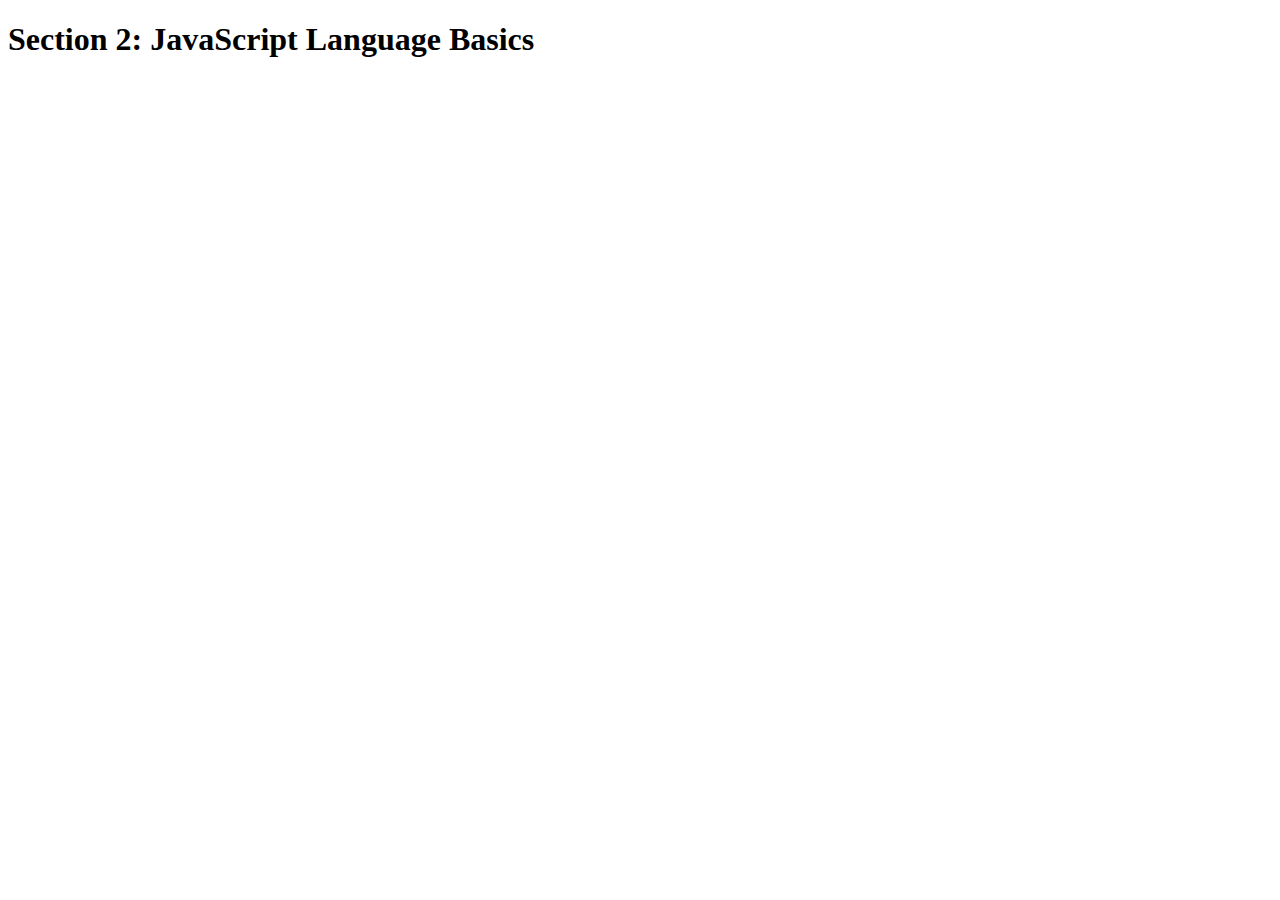
<file: 2-JS-Basics/index.html>
<!DOCTYPE html>
<html lang="en">
    <head>
        <meta charset="UTF-8">
        <title>Section 2: JavaScript Language Basics</title>
    </head>

    <body>
        <h1>Section 2: JavaScript Language Basics</h1>
    </body>
    
    <script src="main.js"></script>
   <!-- <script src="smal-game.js"></script>-->
    
</html>
</file>
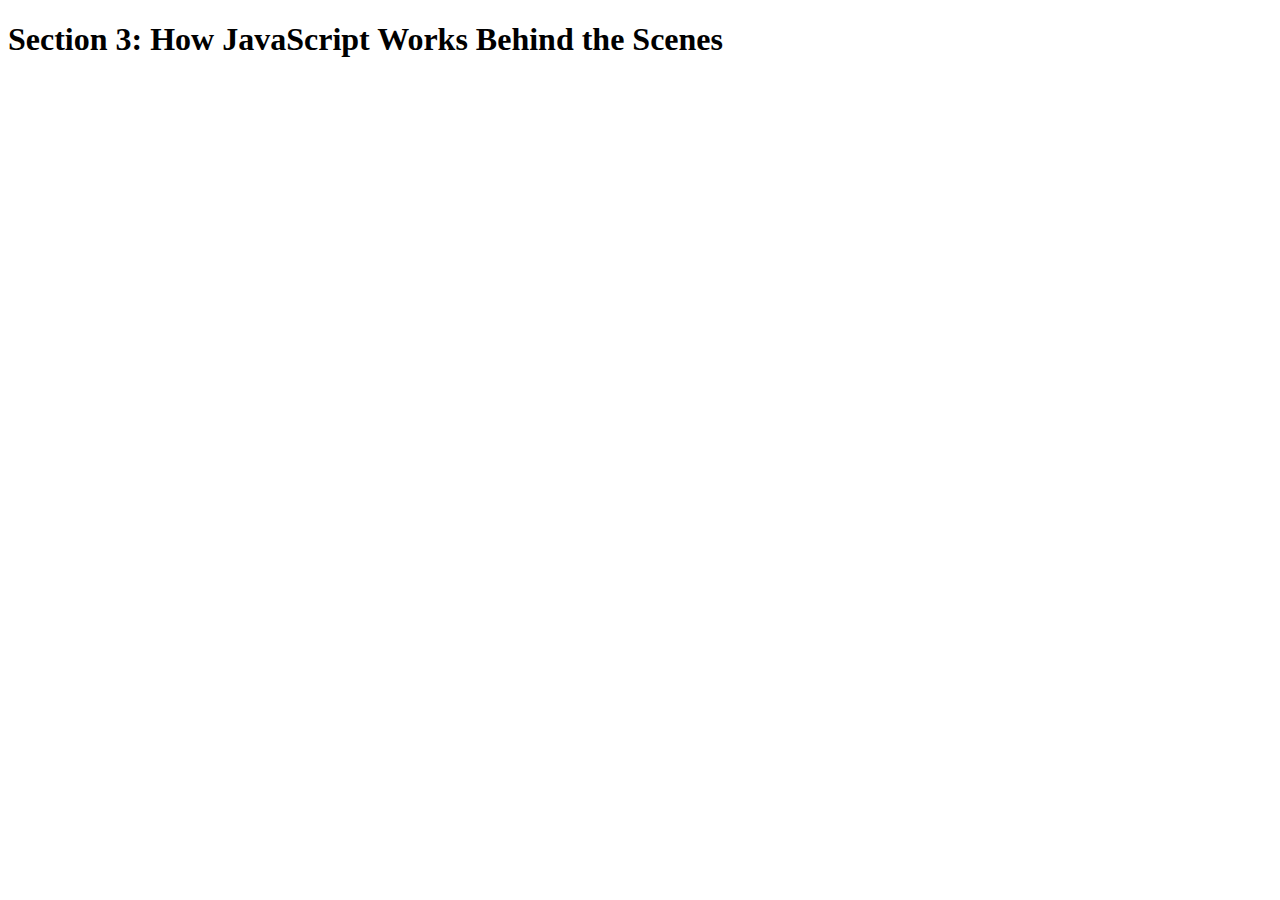
<file: 3-How-JS-Works/index.html>
<!DOCTYPE html>
<html lang="en">
    <head>
        <meta charset="UTF-8">
        <title>Section 3: How JavaScript Works Behind the Scenes</title>
    </head>

    <body>
        <h1>Section 3: How JavaScript Works Behind the Scenes</h1>
        <script src="script.js"></script>
    </body>
</html>
</file>
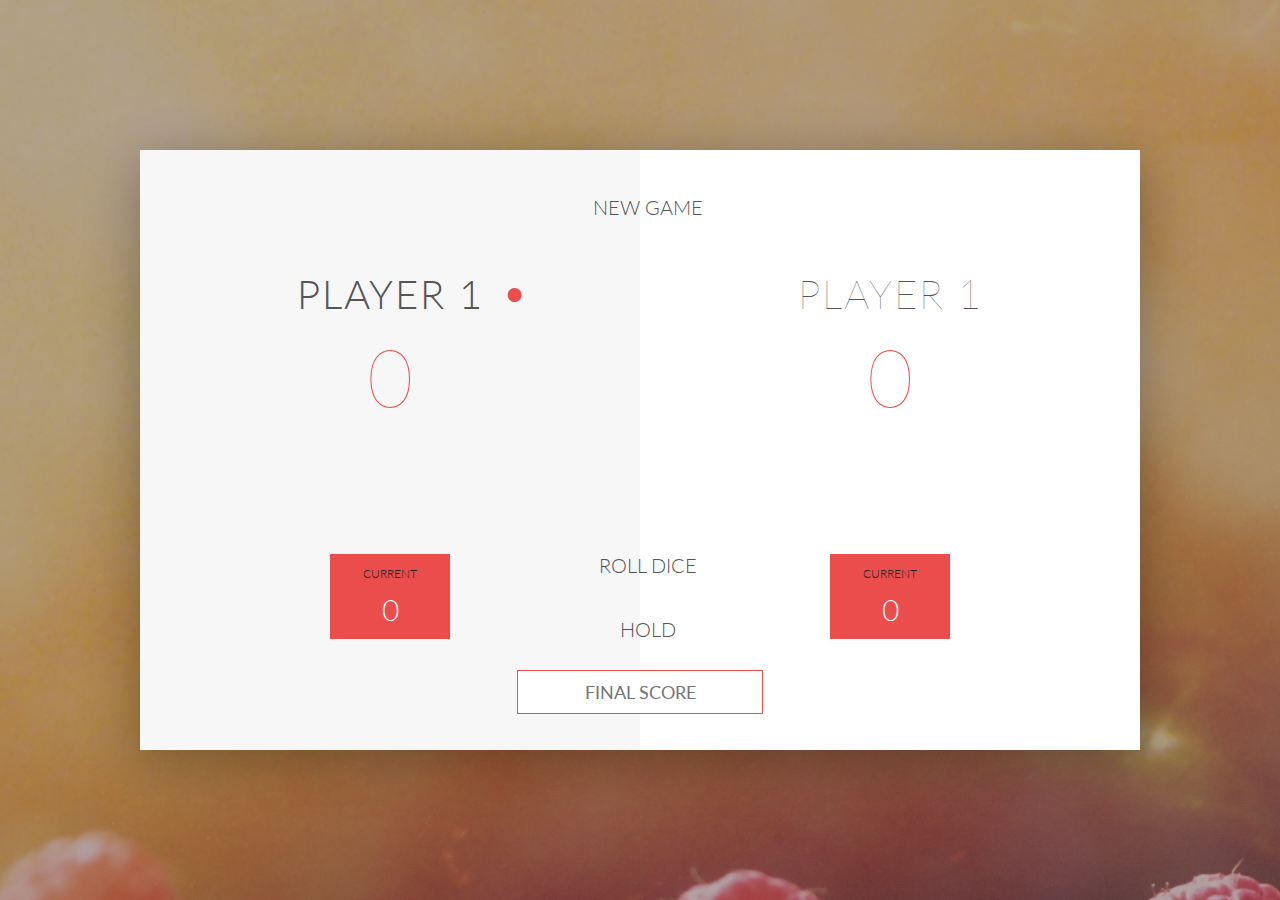
<file: 4-DOM-Pig-Game/index.html>
<!DOCTYPE html>
<html lang="en">
    <head>
        <meta charset="UTF-8">
        <link href="https://fonts.googleapis.com/css?family=Lato:100,300,600" rel="stylesheet" type="text/css">
        <link href="http://code.ionicframework.com/ionicons/2.0.1/css/ionicons.min.css" rel="stylesheet" type="text/css">
        <link type="text/css" rel="stylesheet" href="style.css">
        
        <title>Pig Game</title>
    </head>

    <body>
        <div class="wrapper clearfix">
            <div class="player-0-panel active">
                <div class="player-name" id="name-0">Player 1</div>
                <div class="player-score" id="score-0">43</div>
                <div class="player-current-box">
                    <div class="player-current-label">Current</div>
                    <div class="player-current-score" id="current-0">11</div>
                </div>
            </div>
            
            <div class="player-1-panel">
                <div class="player-name" id="name-1">Player 2</div>
                <div class="player-score" id="score-1">72</div>
                <div class="player-current-box">
                    <div class="player-current-label">Current</div>
                    <div class="player-current-score" id="current-1">0</div>
                </div>
            </div>
            
            <button class="btn-new"><i class="ion-ios-plus-outline"></i>New game</button>
            <button class="btn-roll"><i class="ion-ios-loop"></i>Roll dice</button>
            <button class="btn-hold"><i class="ion-ios-download-outline"></i>Hold</button>
            <input type="text" placeholder="Final score" class="final-score">
            
            <img src="dice-5.png" alt="Dice" class="dice" id="dice-1">
            <img src="dice-5.png" alt="Dice" class="dice" id="dice-2">
        </div>
        
        <script src="app-extra.js"></script>
    </body>
</html>
</file>
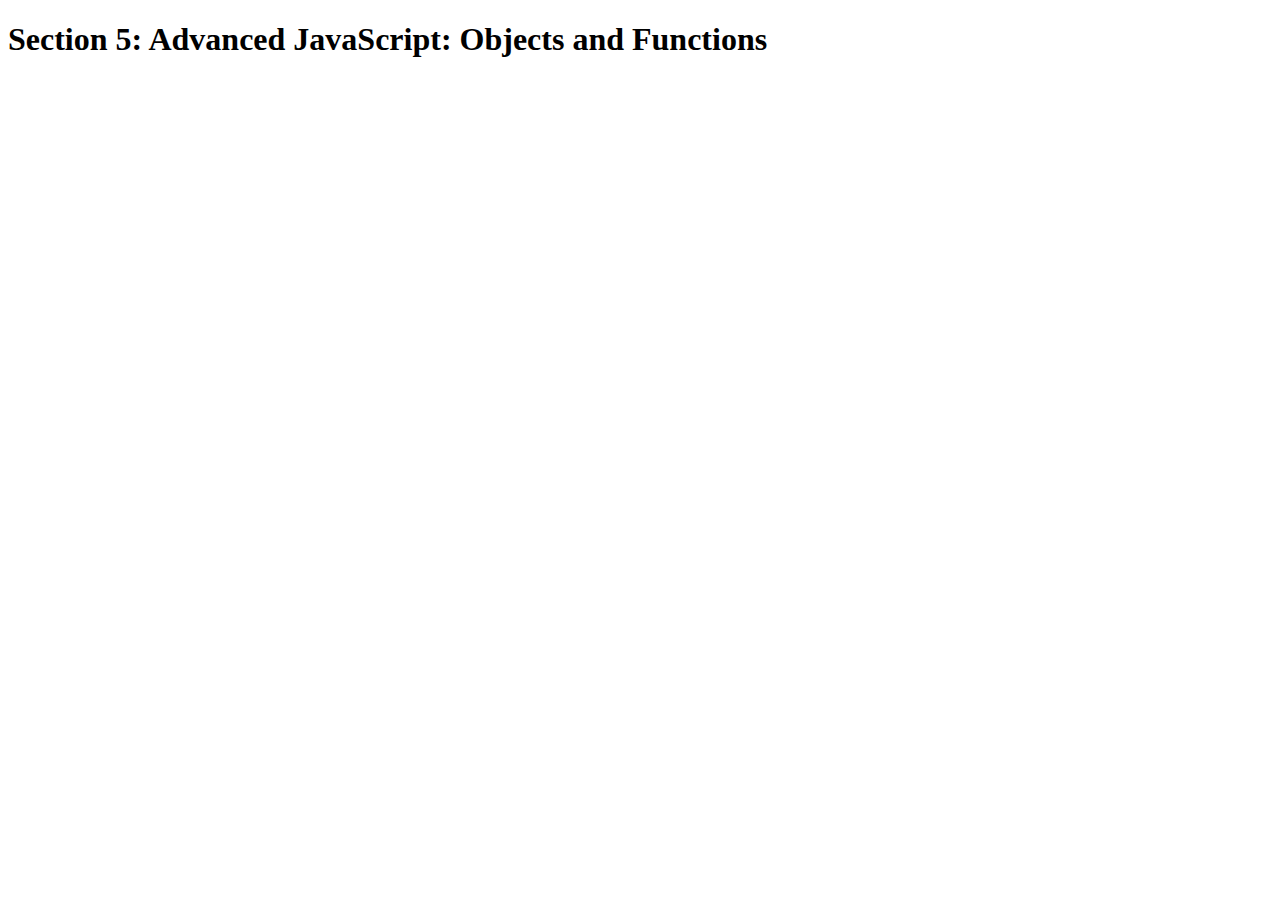
<file: 5-advanced-JS/index.html>
<!DOCTYPE html>
<html lang="en">
    <head>
        <meta charset="UTF-8">
        <title>Section 5: Advanced JavaScript: Objects and Functions</title>
    </head>

    <body>
        <h1>Section 5: Advanced JavaScript: Objects and Functions</h1>
        <script src="script.js"></script>
    </body>
</html>
</file>
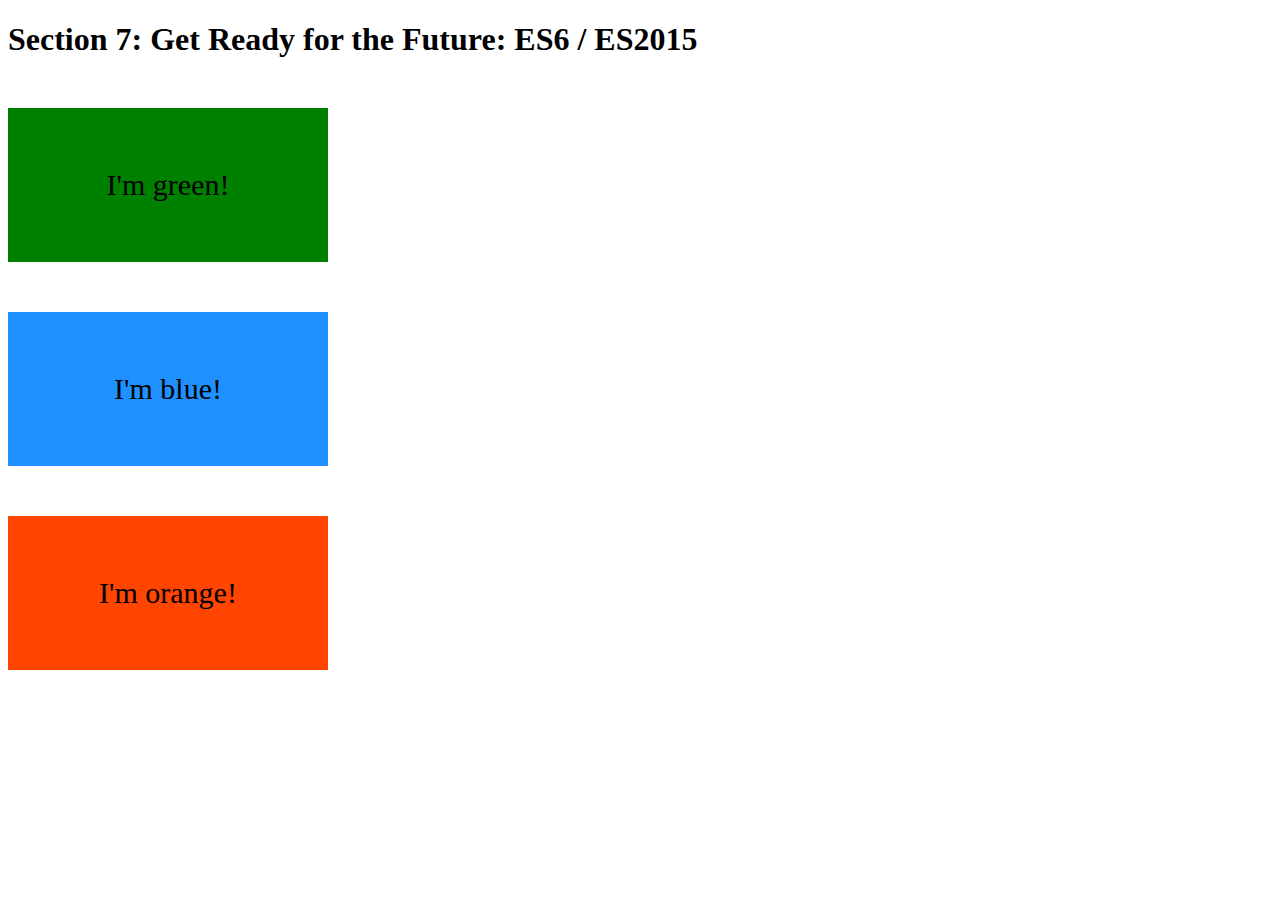
<file: 7-ES6/index.html>
<!DOCTYPE html>
<html lang="en">
    <head>
        <meta charset="UTF-8">
        <title>Section 7: Get Ready for the Future: ES6 / ES2015</title>

        <style>
            .box {
                width: 200px;
                padding: 60px;
                text-align: center;
                font-size: 30px;
                margin-top: 50px;
            }

            .green { background-color: green; }
            .blue { background-color: dodgerblue; }
            .orange { background-color: orangered; }

        </style>

    </head>

    <body>
        <h1>Section 7: Get Ready for the Future: ES6 / ES2015</h1>

        <div class="box green">I'm green!</div>
        <div class="box blue">I'm blue!</div>
        <div class="box orange">I'm orange!</div>

        <script src="script.js"></script>
    </body>
</html>
</file>
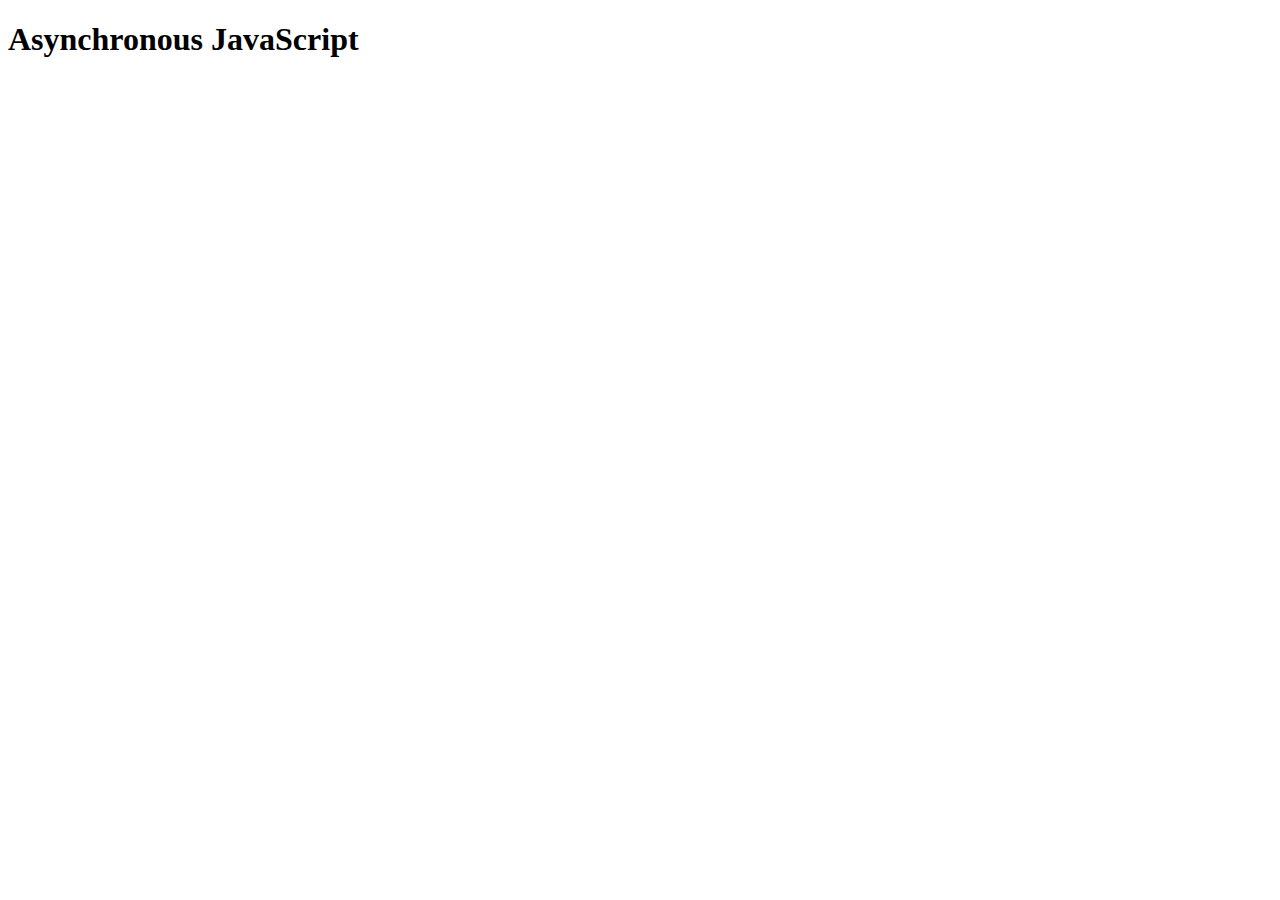
<file: 8-Ajax/index.html>
<!DOCTYPE html>
<html lang="en">

<head>
    <meta charset="UTF-8">
    <meta name="viewport" content="width=device-width, initial-scale=1.0">
    <meta http-equiv="X-UA-Compatible" content="ie=edge">
    <title>Asynchronous JavaScript</title>
</head>

<body>
    <h1>Asynchronous JavaScript</h1>
    <script>

        const second = () => {
            setTimeout(() => {
                console.log('Async hey there!');
            }, 2000);
        }
        const first = () => {
            console.log('Hey there');
            second();
            console.log('the end');
        }

        first();

    </script>
</body>

    <!-- <!DOCTYPE html>
    <html lang="en">
    <head>
        <meta charset="UTF-8">
        <title>Document</title>
    </head>
    <body>

    </body>
    </html>
     -->

</html>
</file>
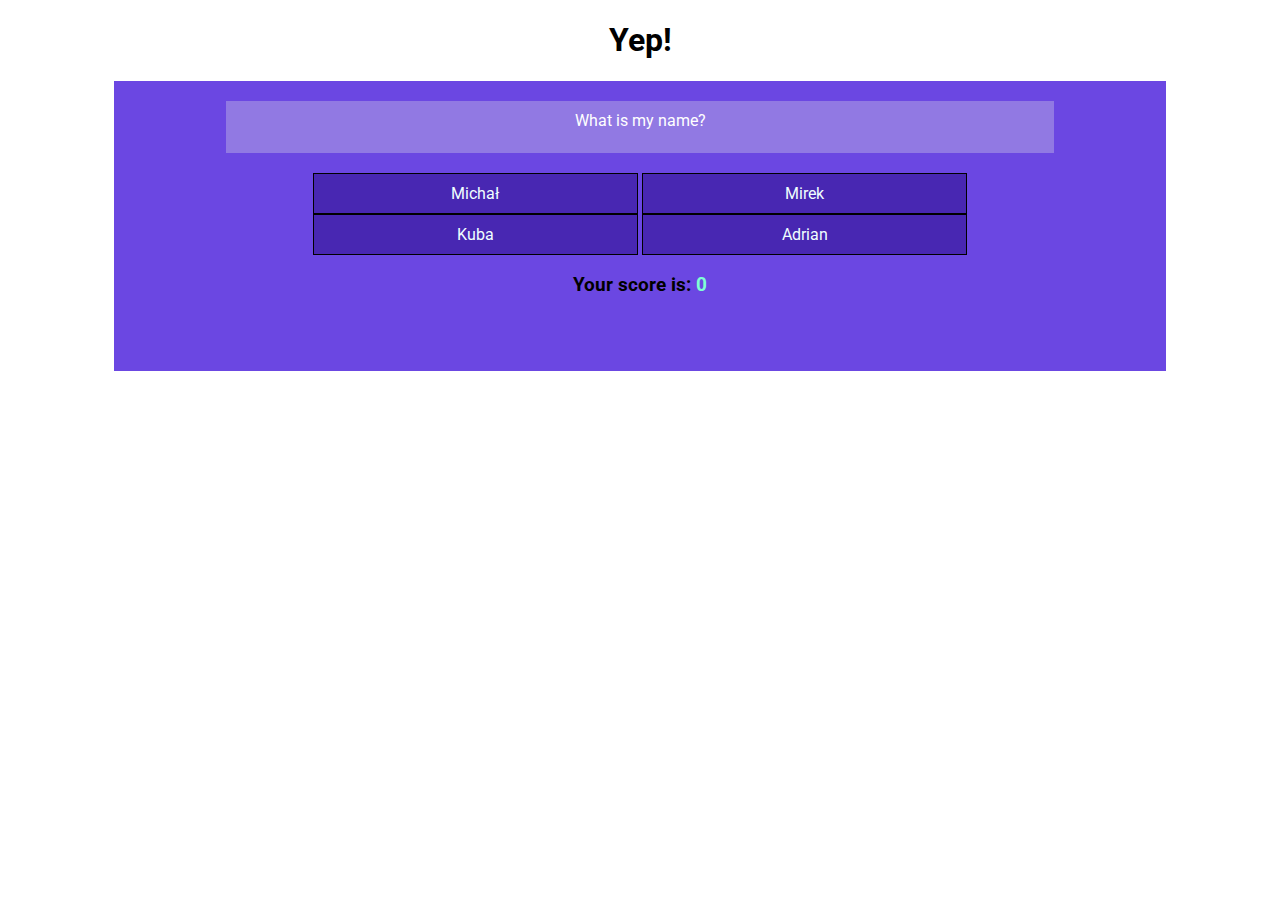
<file: 5-advanced-JS/milionerzy.0.1/index.html>
<!DOCTYPE html>
<html lang="en">
<head>
    <meta charset="UTF-8">
    <title>Milonerzy 0.1</title>
    <link rel="stylesheet" href="style.css">
    <link href="https://fonts.googleapis.com/css?family=Roboto" rel="stylesheet">
</head>
<body>
    <h1 style="text-align: center" id="yep">Yep!</h1>
    <div id="game">
        <div id="question">
            <h3>Here goes a question</h3>
        </div>
        <div id="answer">
            <div id="top-ans">
                <div class="ans" id="ans-1"></div>
                <div class="ans" id="ans-2"></div>
            </div>
            <div id="botom-ans">
                <div class="ans" id="ans-3"></div>
                <div class="ans" id="ans-4"></div>
            </div>
            <h3 id="score">Your score is: <span>0</span></h3>
        </div>
    </div>
    
    
    

    <script src="m1.js"></script>
</body>
</html>
</file>
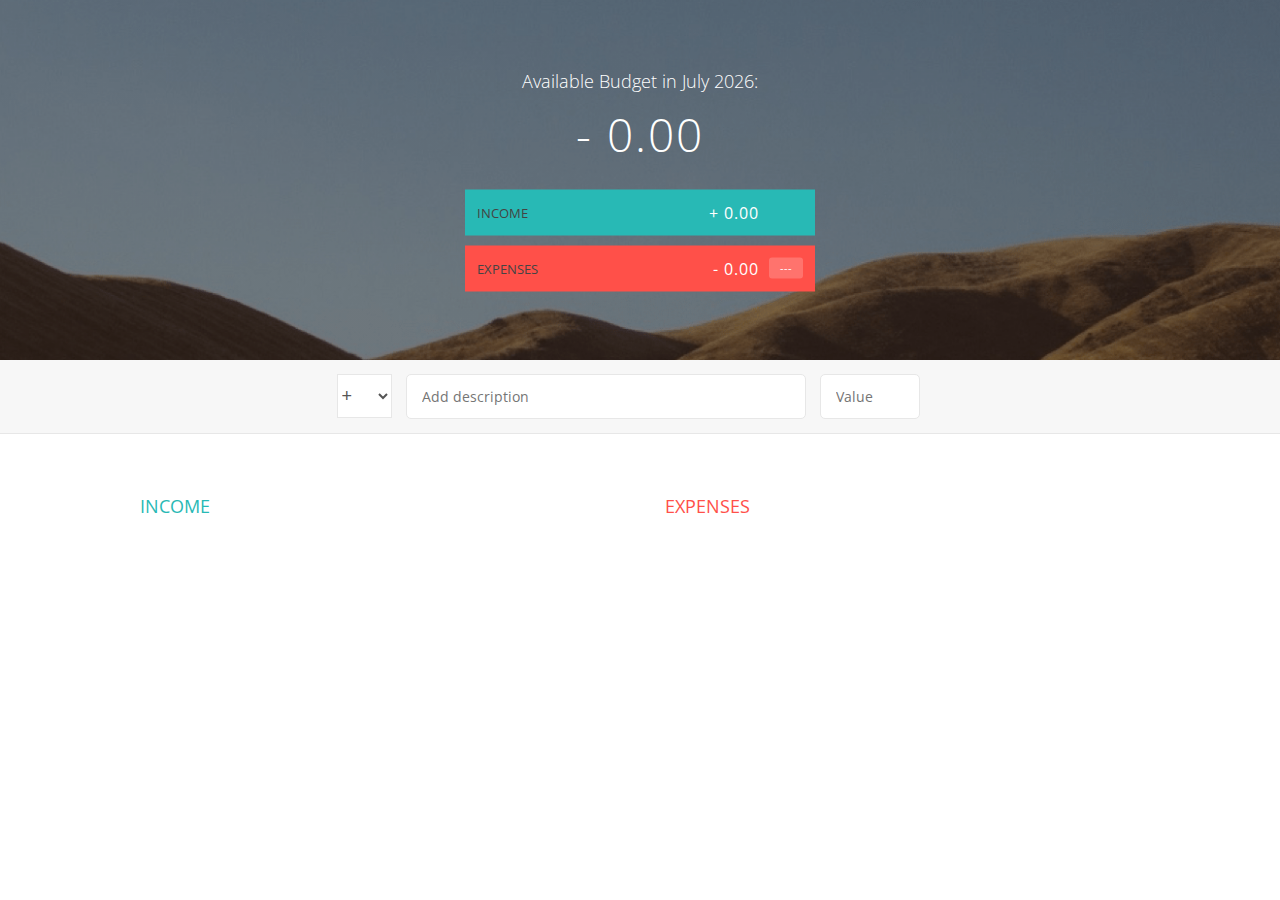
<file: 6-budgety/final/index.html>
<!DOCTYPE html>
<html lang="en">
    <head>
        <meta charset="UTF-8">
        <link href="https://fonts.googleapis.com/css?family=Open+Sans:100,300,400,600" rel="stylesheet" type="text/css">
        <link href="http://code.ionicframework.com/ionicons/2.0.1/css/ionicons.min.css" rel="stylesheet" type="text/css">
        <link type="text/css" rel="stylesheet" href="style.css">
        <title>Budgety</title>
    </head>
    <body>
        
        <div class="top">
            <div class="budget">
                <div class="budget__title">
                    Available Budget in <span class="budget__title--month">%Month%</span>:
                </div>
                
                <div class="budget__value">+ 2,345.64</div>
                
                <div class="budget__income clearfix">
                    <div class="budget__income--text">Income</div>
                    <div class="right">
                        <div class="budget__income--value">+ 4,300.00</div>
                        <div class="budget__income--percentage">&nbsp;</div>
                    </div>
                </div>
                
                <div class="budget__expenses clearfix">
                    <div class="budget__expenses--text">Expenses</div>
                    <div class="right clearfix">
                        <div class="budget__expenses--value">- 1,954.36</div>
                        <div class="budget__expenses--percentage">45%</div>
                    </div>
                </div>
            </div>
        </div>
        
        
        
        <div class="bottom">
            <div class="add">
                <div class="add__container">
                    <select class="add__type">
                        <option value="inc" selected>+</option>
                        <option value="exp">-</option>
                    </select>
                    <input type="text" class="add__description" placeholder="Add description">
                    <input type="number" class="add__value" placeholder="Value">
                    <button class="add__btn"><i class="ion-ios-checkmark-outline"></i></button>
                </div>
            </div>
            
            <div class="container clearfix">
                <div class="income">
                    <h2 class="icome__title">Income</h2>
                    
                    <div class="income__list">
                       
                        <!--
                        <div class="item clearfix" id="income-0">
                            <div class="item__description">Salary</div>
                            <div class="right clearfix">
                                <div class="item__value">+ 2,100.00</div>
                                <div class="item__delete">
                                    <button class="item__delete--btn">
                                        <i class="ion-ios-close-outline"></i>
                                    </button>
                                </div>
                            </div>
                        </div>
                        
                        <div class="item clearfix" id="income-1">
                            <div class="item__description">Sold car</div>
                            <div class="right clearfix">
                                <div class="item__value">+ 1,500.00</div>
                                <div class="item__delete">
                                    <button class="item__delete--btn"><i class="ion-ios-close-outline"></i></button>
                                </div>
                            </div>
                        </div>
                        -->
                        
                    </div>
                </div>
                
                
                
                <div class="expenses">
                    <h2 class="expenses__title">Expenses</h2>
                    
                    <div class="expenses__list">
                       
                        <!--
                        <div class="item clearfix" id="expense-0">
                            <div class="item__description">Apartment rent</div>
                            <div class="right clearfix">
                                <div class="item__value">- 900.00</div>
                                <div class="item__percentage">21%</div>
                                <div class="item__delete">
                                    <button class="item__delete--btn"><i class="ion-ios-close-outline"></i></button>
                                </div>
                            </div>
                        </div>

                        <div class="item clearfix" id="expense-1">
                            <div class="item__description">Grocery shopping</div>
                            <div class="right clearfix">
                                <div class="item__value">- 435.28</div>
                                <div class="item__percentage">10%</div>
                                <div class="item__delete">
                                    <button class="item__delete--btn"><i class="ion-ios-close-outline"></i></button>
                                </div>
                            </div>
                        </div>
                        -->
                        
                    </div>
                </div>
            </div>
            
            
        </div>
        
        <script src="app.js"></script>
    </body>
</html>
</file>
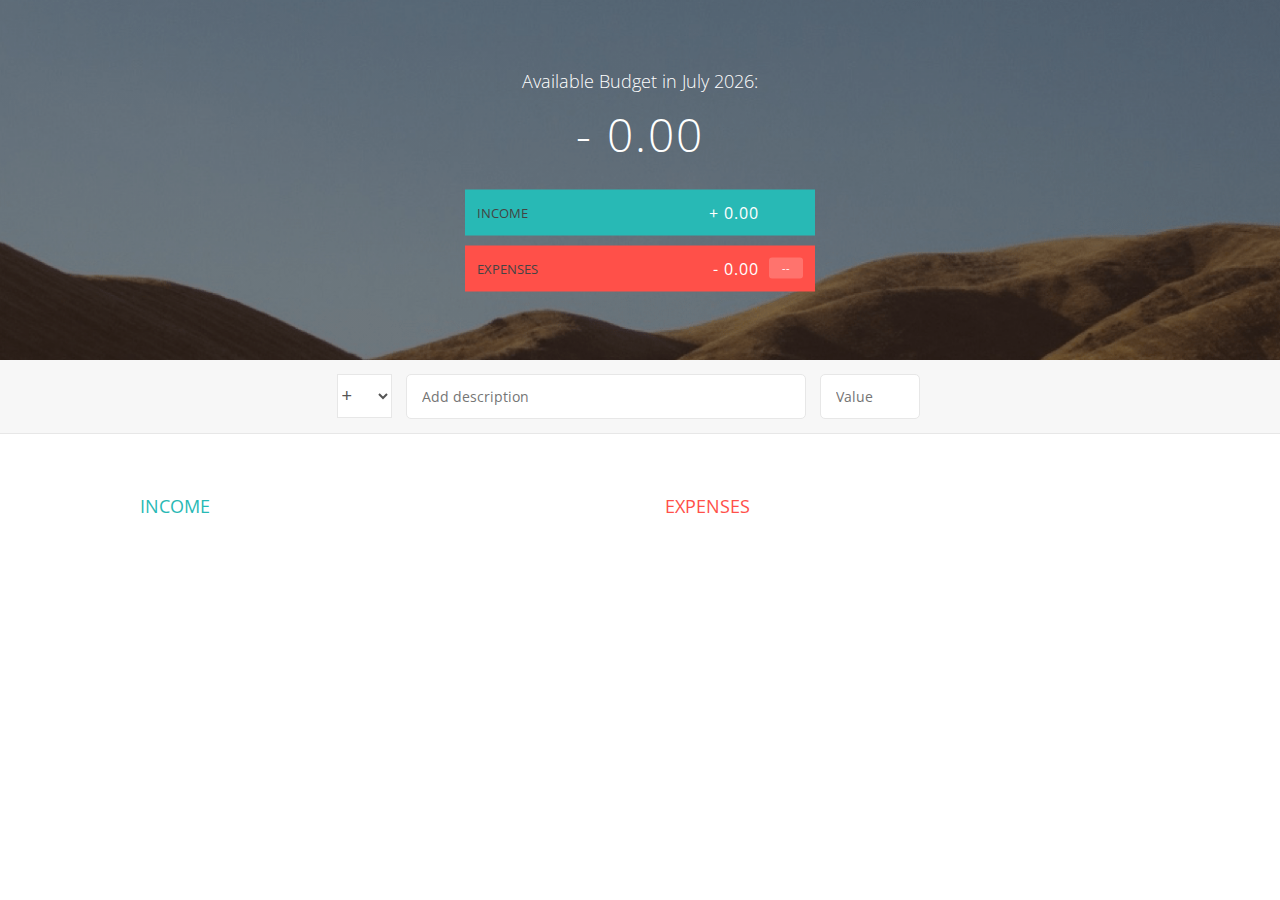
<file: 6-budgety/starter/index.html>
<!DOCTYPE html>
<html lang="en">
    <head>
        <meta charset="UTF-8">
        <link href="https://fonts.googleapis.com/css?family=Open+Sans:100,300,400,600" rel="stylesheet" type="text/css">
        <link href="http://code.ionicframework.com/ionicons/2.0.1/css/ionicons.min.css" rel="stylesheet" type="text/css">
        <link type="text/css" rel="stylesheet" href="style.css">
        <title>Budgety</title>
    </head>
    <body>
        
        <div class="top">
            <div class="budget">
                <div class="budget__title">
                    Available Budget in <span class="budget__title--month">%Month%</span>:
                </div>
                
                <div class="budget__value">+ 2,345.64</div>
                
                <div class="budget__income clearfix">
                    <div class="budget__income--text">Income</div>
                    <div class="right">
                        <div class="budget__income--value">+ 4,300.00</div>
                        <div class="budget__income--percentage">&nbsp;</div>
                    </div>
                </div>
                
                <div class="budget__expenses clearfix">
                    <div class="budget__expenses--text">Expenses</div>
                    <div class="right clearfix">
                        <div class="budget__expenses--value">- 1,954.36</div>
                        <div class="budget__expenses--percentage">45%</div>
                    </div>
                </div>
            </div>
        </div>
        
        
        
        <div class="bottom">
            <div class="add">
                <div class="add__container">
                    <select class="add__type">
                        <option value="inc" selected>+</option>
                        <option value="exp">-</option>
                    </select>
                    <input type="text" class="add__description" placeholder="Add description">
                    <input type="number" class="add__value" placeholder="Value">
                    <button class="add__btn"><i class="ion-ios-checkmark-outline"></i></button>
                </div>
            </div>
            
            <div class="container clearfix">
                <div class="income">
                    <h2 class="icome__title">Income</h2>
                    
                    <div class="income__list">
                       
                        <!--
                        <div class="item clearfix" id="income-0">
                            <div class="item__description">Salary</div>
                            <div class="right clearfix">
                                <div class="item__value">+ 2,100.00</div>
                                <div class="item__delete">
                                    <button class="item__delete--btn"><i class="ion-ios-close-outline"></i></button>
                                </div>
                            </div>
                        </div>
                        
                        <div class="item clearfix" id="income-1">
                            <div class="item__description">Sold car</div>
                            <div class="right clearfix">
                                <div class="item__value">+ 1,500.00</div>
                                <div class="item__delete">
                                    <button class="item__delete--btn"><i class="ion-ios-close-outline"></i></button>
                                </div>
                            </div>
                        </div>
                        -->
                        
                    </div>
                </div>
                
                
                
                <div class="expenses">
                    <h2 class="expenses__title">Expenses</h2>
                    
                    <div class="expenses__list">
                       
                        <!--
                        <div class="item clearfix" id="expense-0">
                            <div class="item__description">Apartment rent</div>
                            <div class="right clearfix">
                                <div class="item__value">- 900.00</div>
                                <div class="item__percentage">21%</div>
                                <div class="item__delete">
                                    <button class="item__delete--btn"><i class="ion-ios-close-outline"></i></button>
                                </div>
                            </div>
                        </div>

                        <div class="item clearfix" id="expense-1">
                            <div class="item__description">Grocery shopping</div>
                            <div class="right clearfix">
                                <div class="item__value">- 435.28</div>
                                <div class="item__percentage">10%</div>
                                <div class="item__delete">
                                    <button class="item__delete--btn"><i class="ion-ios-close-outline"></i></button>
                                </div>
                            </div>
                        </div>
                        -->
                        
                    </div>
                </div>
            </div>
            
            
        </div>
        
        <script src="app.js"></script>
    </body>
</html>
</file>
<file: 4-DOM-Pig-Game/style.css>
/**********************************************
*** GENERAL
**********************************************/
.final-score {
    position: absolute;
    left: 50%;
    transform: translateX(-50%);
    top: 520px;
    color: #555;
    font-size: 18px;
    font-family: 'Lato';
    text-align: center;
    padding: 10px;
    text-transform: uppercase;
    border: 1px solid #eb4d4d;
}

.final-score:focus { outline: none;}

#dice-1 { top: 120px;}
#dice-2 { top: 250px;}


* {
    margin: 0;
    padding: 0;
    box-sizing: border-box;
    
}

.clearfix::after {
    content: "";
    display: table;
    clear: both;
}

body {
    background-image: linear-gradient(rgba(62, 20, 20, 0.4), rgba(62, 20, 20, 0.4)), url(back.jpg);
    background-size: cover;
    background-position: center;
    font-family: Lato;
    font-weight: 300;
    position: relative;
    height: 100vh;
    color: #555;
}

.wrapper {
    width: 1000px;
    position: absolute;
    top: 50%;
    left: 50%;
    transform: translate(-50%, -50%);
    background-color: #fff;
    box-shadow: 0px 10px 50px rgba(0, 0, 0, 0.3);
    overflow: hidden;
}

.player-0-panel,
.player-1-panel {
    width: 50%;
    float: left;
    height: 600px;
    padding: 100px;
}



/**********************************************
*** PLAYERS
**********************************************/

.player-name {
    font-size: 40px;
    text-align: center;
    text-transform: uppercase;
    letter-spacing: 2px;
    font-weight: 100;
    margin-top: 20px;
    margin-bottom: 10px;
    position: relative;
}

.player-score {
    text-align: center;
    font-size: 80px;
    font-weight: 100;
    color: #EB4D4D;
    margin-bottom: 130px;
}

.active { background-color: #f7f7f7; }
.active .player-name { font-weight: 300; }

.active .player-name::after {
    content: "\2022";
    font-size: 47px;
    position: absolute;
    color: #EB4D4D;
    top: -7px;
    right: 10px;
    
}

.player-current-box {
    background-color: #EB4D4D;
    color: #fff;
    width: 40%;
    margin: 0 auto;
    padding: 12px;
    text-align: center;
}

.player-current-label {
    text-transform: uppercase;
    margin-bottom: 10px;
    font-size: 12px;
    color: #222;
}

.player-current-score {
    font-size: 30px;
}

button {
    position: absolute;
    width: 200px;
    left: 50%;
    transform: translateX(-50%);
    color: #555;
    background: none;
    border: none;
    font-family: Lato;
    font-size: 20px;
    text-transform: uppercase;
    cursor: pointer;
    font-weight: 300;
    transition: background-color 0.3s, color 0.3s;
}

button:hover { font-weight: 600; }
button:hover i { margin-right: 20px; }

button:focus {
    outline: none;
}

i {
    color: #EB4D4D;
    display: inline-block;
    margin-right: 15px;
    font-size: 32px;
    line-height: 1;
    vertical-align: text-top;
    margin-top: -4px;
    transition: margin 0.3s;
}

.btn-new { top: 45px;}
.btn-roll { top: 403px;}
.btn-hold { top: 467px;}

.dice {
    position: absolute;
    left: 50%;
    top: 178px;
    transform: translateX(-50%);
    height: 100px;
    box-shadow: 0px 10px 60px rgba(0, 0, 0, 0.10);
}

.winner { background-color: #f7f7f7; }
.winner .player-name { font-weight: 300; color: #EB4D4D; }
</file>
<file: 5-advanced-JS/milionerzy.0.1/style.css>
* {
    font-family: 'Roboto', sans-serif;
}
#game {
    width: 80%;
    height: 250px;
    background-color: #6b47e2;
    margin: auto;
    padding: 20px;
}
#question {
    color: #fff;
    width: 80%;
    height: 2em;
    background-color: #9179e3;
    margin: auto;
    text-align: center;
    padding: 10px;
}
.ans {
    display: inline-block;
    text-align: center;
    color: azure;
    background-color: #4827b2;
    width: 30%;
    height: auto;
    padding: 10px;
    margin: auto;
    border: solid 1px #000;
}

#answer {
    margin: auto;
    text-align: center;
    padding-top: 20px;
}
span {
    color: aquamarine;
}
</file>
<file: 6-budgety/final/style.css>
/**********************************************
*** GENERAL
**********************************************/

* {
    margin: 0;
    padding: 0;
    box-sizing: border-box;
}

.clearfix::after {
    content: "";
    display: table;
    clear: both;
}

body {
    color: #555;
    font-family: Open Sans;
    font-size: 16px;
    position: relative;
    height: 100vh;
    font-weight: 400;
}

.right { float: right; }
.red { color: #FF5049 !important; }
.red-focus:focus { border: 1px solid #FF5049 !important; }

/**********************************************
*** TOP PART
**********************************************/

.top {
    height: 40vh;
    background-image: linear-gradient(rgba(0, 0, 0, 0.35), rgba(0, 0, 0, 0.35)), url(back.png);
    background-size: cover;
    background-position: center;
    position: relative;
}

.budget {
    position: absolute;
    width: 350px;
    top: 50%;
    left: 50%;
    transform: translate(-50%, -50%);
    color: #fff;
}

.budget__title {
    font-size: 18px;
    text-align: center;
    margin-bottom: 10px;
    font-weight: 300;
}

.budget__value {
    font-weight: 300;
    font-size: 46px;
    text-align: center;
    margin-bottom: 25px;
    letter-spacing: 2px;
}

.budget__income,
.budget__expenses {
    padding: 12px;
    text-transform: uppercase;
}

.budget__income {
    margin-bottom: 10px;
    background-color: #28B9B5;
}

.budget__expenses {
    background-color: #FF5049;
}

.budget__income--text,
.budget__expenses--text {
    float: left;
    font-size: 13px;
    color: #444;
    margin-top: 2px;
}

.budget__income--value,
.budget__expenses--value {
    letter-spacing: 1px;
    float: left;
}

.budget__income--percentage,
.budget__expenses--percentage {
    float: left;
    width: 34px;
    font-size: 11px;
    padding: 3px 0;
    margin-left: 10px;
}

.budget__expenses--percentage {
    background-color: rgba(255, 255, 255, 0.2);
    text-align: center;
    border-radius: 3px;
}


/**********************************************
*** BOTTOM PART
**********************************************/

/***** FORM *****/
.add {
    padding: 14px;
    border-bottom: 1px solid #e7e7e7;
    background-color: #f7f7f7;
}

.add__container {
    margin: 0 auto;
    text-align: center;
}

.add__type {
    width: 55px;
    border: 1px solid #e7e7e7;
    height: 44px;
    font-size: 18px;
    color: inherit;
    background-color: #fff;
    margin-right: 10px;
    font-weight: 300;
    transition: border 0.3s;
}

.add__description,
.add__value {
    border: 1px solid #e7e7e7;
    background-color: #fff;
    color: inherit;
    font-family: inherit;
    font-size: 14px;
    padding: 12px 15px;
    margin-right: 10px;
    border-radius: 5px;
    transition: border 0.3s;
}

.add__description { width: 400px;}
.add__value { width: 100px;}

.add__btn {
    font-size: 35px;
    background: none;
    border: none;
    color: #28B9B5;
    cursor: pointer;
    display: inline-block;
    vertical-align: middle;
    line-height: 1.1;
    margin-left: 10px;
}

.add__btn:active { transform: translateY(2px); }

.add__type:focus,
.add__description:focus,
.add__value:focus {
    outline: none;
    border: 1px solid #28B9B5;
}

.add__btn:focus { outline: none; }

/***** LISTS *****/
.container {
    width: 1000px;
    margin: 60px auto;
}

.income {
    float: left;
    width: 475px;
    margin-right: 50px;
}

.expenses {
    float: left;
    width: 475px;
}

h2 {
    text-transform: uppercase;
    font-size: 18px;
    font-weight: 400;
    margin-bottom: 15px;
}

.icome__title { color: #28B9B5; }
.expenses__title { color: #FF5049; }

.item {
    padding: 13px;
    border-bottom: 1px solid #e7e7e7;
}

.item:first-child { border-top: 1px solid #e7e7e7; }
.item:nth-child(even) { background-color: #f7f7f7; }

.item__description {
    float: left;
}

.item__value {
    float: left;
    transition: transform 0.3s;
}

.item__percentage {
    float: left;
    margin-left: 20px;
    transition: transform 0.3s;
    font-size: 11px;
    background-color: #FFDAD9;
    padding: 3px;
    border-radius: 3px;
    width: 32px;
    text-align: center;
}

.income .item__value,
.income .item__delete--btn {
    color: #28B9B5;
}

.expenses .item__value,
.expenses .item__percentage,
.expenses .item__delete--btn {
    color: #FF5049;
}


.item__delete {
    float: left;
}

.item__delete--btn {
    font-size: 22px;
    background: none;
    border: none;
    cursor: pointer;
    display: inline-block;
    vertical-align: middle;
    line-height: 1;
    display: none;
}

.item__delete--btn:focus { outline: none; }
.item__delete--btn:active { transform: translateY(2px); }

.item:hover .item__delete--btn { display: block; }
.item:hover .item__value { transform: translateX(-20px); }
.item:hover .item__percentage { transform: translateX(-20px); }


.unpaid {
    background-color: #FFDAD9 !important;
    cursor: pointer;
    color: #FF5049;

}

.unpaid .item__percentage { box-shadow: 0 2px 6px 0 rgba(0, 0, 0, 0.1); }
.unpaid:hover .item__description { font-weight: 900; }
</file>
<file: 6-budgety/starter/style.css>
/**********************************************
*** GENERAL
**********************************************/

* {
    margin: 0;
    padding: 0;
    box-sizing: border-box;
}

.clearfix::after {
    content: "";
    display: table;
    clear: both;
}

body {
    color: #555;
    font-family: Open Sans;
    font-size: 16px;
    position: relative;
    height: 100vh;
    font-weight: 400;
}

.right { float: right; }
.red { color: #FF5049 !important; }
.red-focus:focus { border: 1px solid #FF5049 !important; }

/**********************************************
*** TOP PART
**********************************************/

.top {
    height: 40vh;
    background-image: linear-gradient(rgba(0, 0, 0, 0.35), rgba(0, 0, 0, 0.35)), url(back.png);
    background-size: cover;
    background-position: center;
    position: relative;
}

.budget {
    position: absolute;
    width: 350px;
    top: 50%;
    left: 50%;
    transform: translate(-50%, -50%);
    color: #fff;
}

.budget__title {
    font-size: 18px;
    text-align: center;
    margin-bottom: 10px;
    font-weight: 300;
}

.budget__value {
    font-weight: 300;
    font-size: 46px;
    text-align: center;
    margin-bottom: 25px;
    letter-spacing: 2px;
}

.budget__income,
.budget__expenses {
    padding: 12px;
    text-transform: uppercase;
}

.budget__income {
    margin-bottom: 10px;
    background-color: #28B9B5;
}

.budget__expenses {
    background-color: #FF5049;
}

.budget__income--text,
.budget__expenses--text {
    float: left;
    font-size: 13px;
    color: #444;
    margin-top: 2px;
}

.budget__income--value,
.budget__expenses--value {
    letter-spacing: 1px;
    float: left;
}

.budget__income--percentage,
.budget__expenses--percentage {
    float: left;
    width: 34px;
    font-size: 11px;
    padding: 3px 0;
    margin-left: 10px;
}

.budget__expenses--percentage {
    background-color: rgba(255, 255, 255, 0.2);
    text-align: center;
    border-radius: 3px;
}


/**********************************************
*** BOTTOM PART
**********************************************/

/***** FORM *****/
.add {
    padding: 14px;
    border-bottom: 1px solid #e7e7e7;
    background-color: #f7f7f7;
}

.add__container {
    margin: 0 auto;
    text-align: center;
}

.add__type {
    width: 55px;
    border: 1px solid #e7e7e7;
    height: 44px;
    font-size: 18px;
    color: inherit;
    background-color: #fff;
    margin-right: 10px;
    font-weight: 300;
    transition: border 0.3s;
}

.add__description,
.add__value {
    border: 1px solid #e7e7e7;
    background-color: #fff;
    color: inherit;
    font-family: inherit;
    font-size: 14px;
    padding: 12px 15px;
    margin-right: 10px;
    border-radius: 5px;
    transition: border 0.3s;
}

.add__description { width: 400px;}
.add__value { width: 100px;}

.add__btn {
    font-size: 35px;
    background: none;
    border: none;
    color: #28B9B5;
    cursor: pointer;
    display: inline-block;
    vertical-align: middle;
    line-height: 1.1;
    margin-left: 10px;
}

.add__btn:active { transform: translateY(2px); }

.add__type:focus,
.add__description:focus,
.add__value:focus {
    outline: none;
    border: 1px solid #28B9B5;
}

.add__btn:focus { outline: none; }

/***** LISTS *****/
.container {
    width: 1000px;
    margin: 60px auto;
}

.income {
    float: left;
    width: 475px;
    margin-right: 50px;
}

.expenses {
    float: left;
    width: 475px;
}

h2 {
    text-transform: uppercase;
    font-size: 18px;
    font-weight: 400;
    margin-bottom: 15px;
}

.icome__title { color: #28B9B5; }
.expenses__title { color: #FF5049; }

.item {
    padding: 13px;
    border-bottom: 1px solid #e7e7e7;
}

.item:first-child { border-top: 1px solid #e7e7e7; }
.item:nth-child(even) { background-color: #f7f7f7; }

.item__description {
    float: left;
}

.item__value {
    float: left;
    transition: transform 0.3s;
}

.item__percentage {
    float: left;
    margin-left: 20px;
    transition: transform 0.3s;
    font-size: 11px;
    background-color: #FFDAD9;
    padding: 3px;
    border-radius: 3px;
    width: 32px;
    text-align: center;
}

.income .item__value,
.income .item__delete--btn {
    color: #28B9B5;
}

.expenses .item__value,
.expenses .item__percentage,
.expenses .item__delete--btn {
    color: #FF5049;
}


.item__delete {
    float: left;
}

.item__delete--btn {
    font-size: 22px;
    background: none;
    border: none;
    cursor: pointer;
    display: inline-block;
    vertical-align: middle;
    line-height: 1;
    display: none;
}

.item__delete--btn:focus { outline: none; }
.item__delete--btn:active { transform: translateY(2px); }

.item:hover .item__delete--btn { display: block; }
.item:hover .item__value { transform: translateX(-20px); }
.item:hover .item__percentage { transform: translateX(-20px); }


.unpaid {
    background-color: #FFDAD9 !important;
    cursor: pointer;
    color: #FF5049;

}

.unpaid .item__percentage { box-shadow: 0 2px 6px 0 rgba(0, 0, 0, 0.1); }
.unpaid:hover .item__description { font-weight: 900; }
</file>
